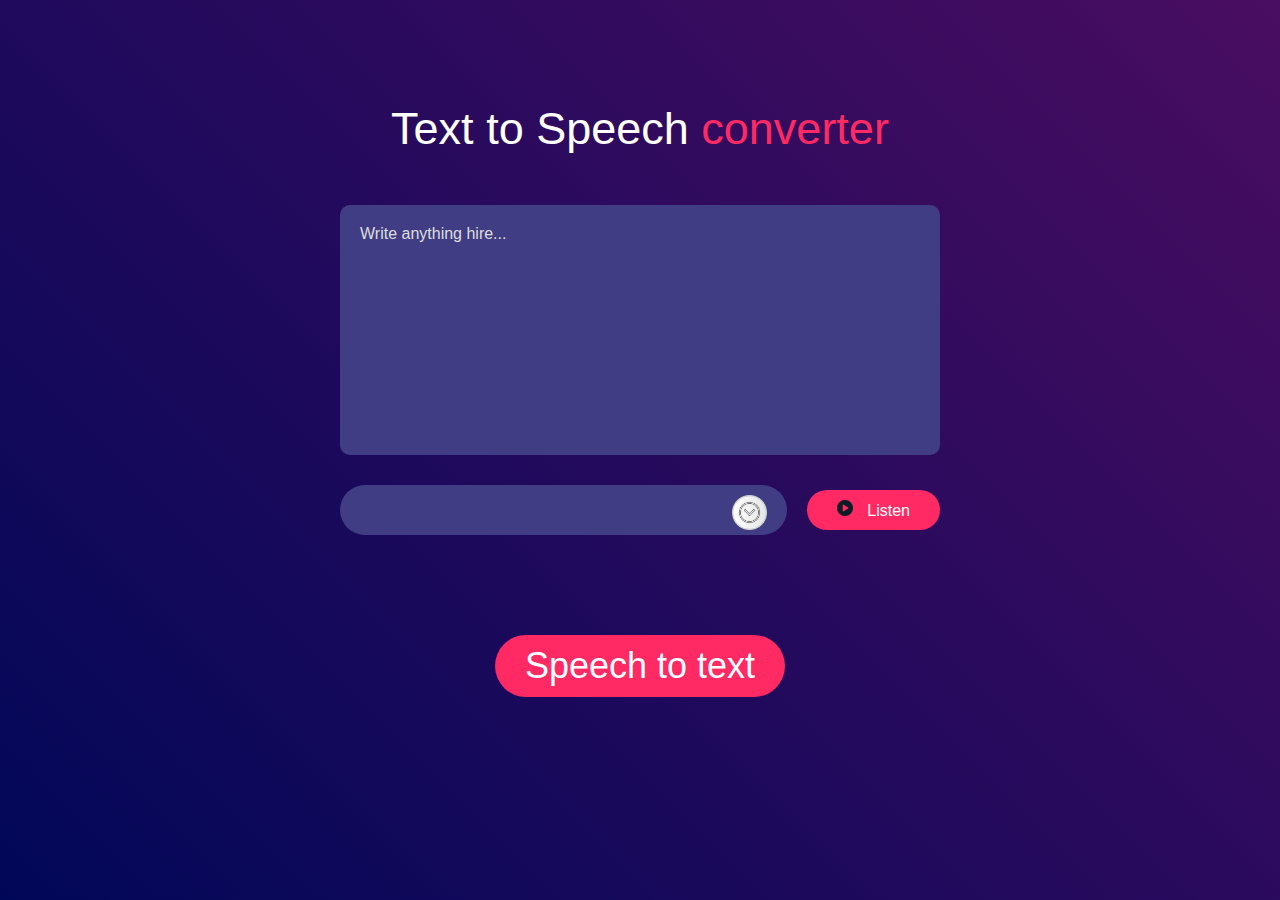
<file: index.html>
<!DOCTYPE html>
<html lang="en">
<head>
          <meta charset="UTF-8">
          <meta name="viewport" content="width=device-width, initial-scale=1.0">
          <title>Text to speech or speech to text</title>
          <link rel="stylesheet" href="style.css">
</head>
<body>
          
      <div class="hero">
        
          <h1>Text to Speech <span>converter</span></h1>
          <textarea placeholder="Write anything hire..."></textarea>
          <div class="row">
                    <select class="we"></select> 
                    <button><img src="image/play.png"> Listen</button>
          </div>
          <h1 class="h1"><a href="text.html">Speech to text</a></h1>
         
      </div> 
      
      <script src="script.js"></script>   
</body>
</html>
</file>
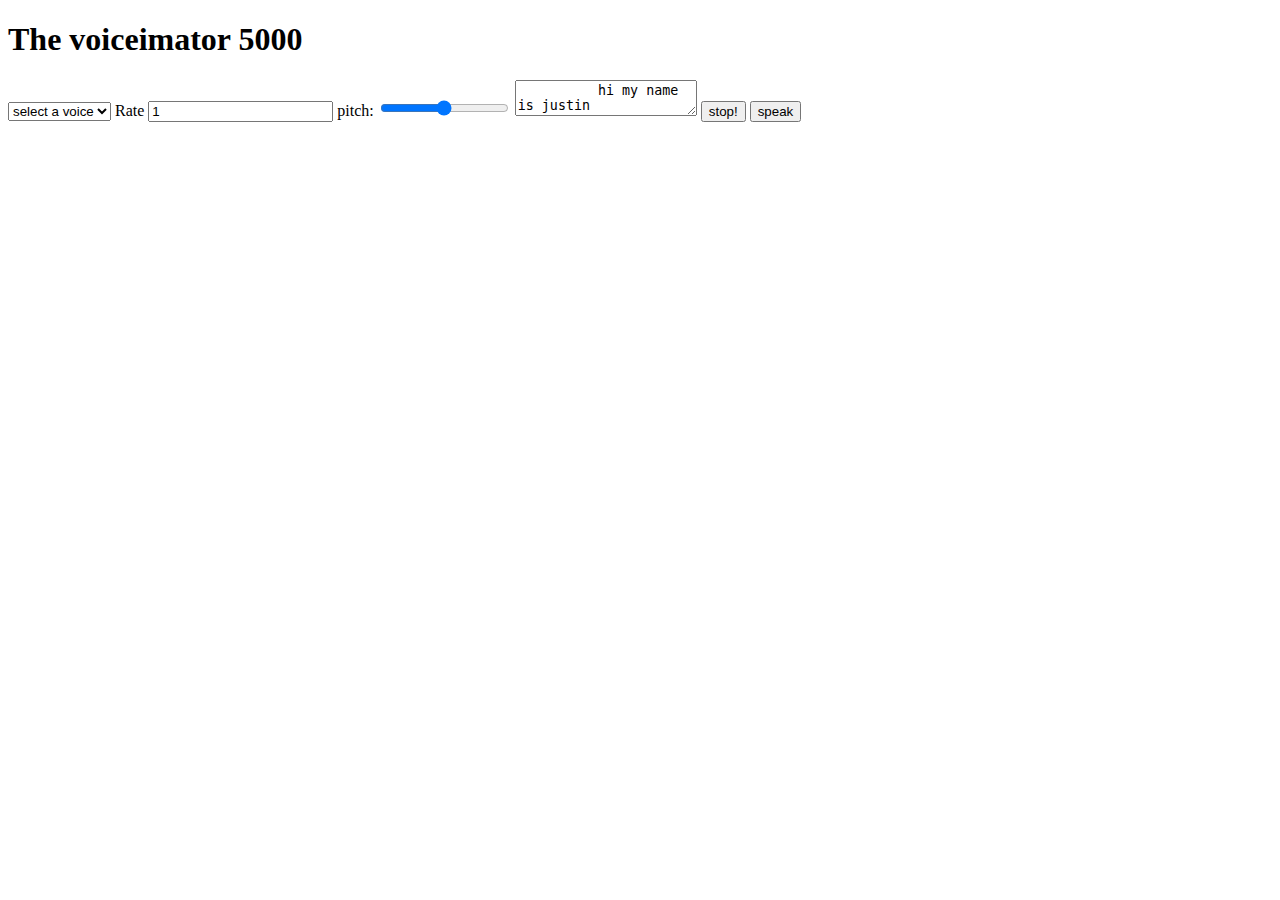
<file: f.html>
<!DOCTYPE html>
<html lang="en">
<head>
          <meta charset="UTF-8">
          <meta name="viewport" content="width=device-width, initial-scale=1.0">
          <title>Document</title>
</head>
<body>
       <div class="voiceimator">
<h1> The voiceimator 5000</h1>
<select name="voice" id="voices">
          <option value="">select a voice</option>
</select>

<label for="rate">Rate</label>

<input type="pitch" type="range" min="3" value="1" step="0.1">

<label for="pitch">pitch:</label>
<input name="pitch" type="range" min="0" max="2" step="o.1">
<textarea name="text">
          hi my name is justin
</textarea>
<button id="stop">stop!</button>
<button id="speak">speak</button>
       </div> 
       <script>
          const msg = new SpeechSynthesisUtterance();
          let voices = [];
          const voicesDropdown = document.querySelector('[name="voice"]');
          const options = document.querySelectorAll('[type="range"],[name="text"]');
          const speakButtton = document.querySelector('#speak');
          const stopButton = document.querySelector('#stop');
          msg.text = document.querySelector('[name="text"]').value;

          function populateVoices(){
                    voices = this.getVoices();
                    voicesDropdown.innerHTML = voices
                    .map(voice => `<option value="{$voice.name}">${voice.name}(${voice.lang})</option>`)
                    .join('');
          }
          function setVoice(){
                    msg.voice = voices.find(voice => voice.name === this.value);
          }

          SpeechSynthesis.addEventlistener('voiceschanged',populateVoices);
          voicesDropdown.addEventListener('change',setVoice);
       </script>  
</body>
</html>
</file>
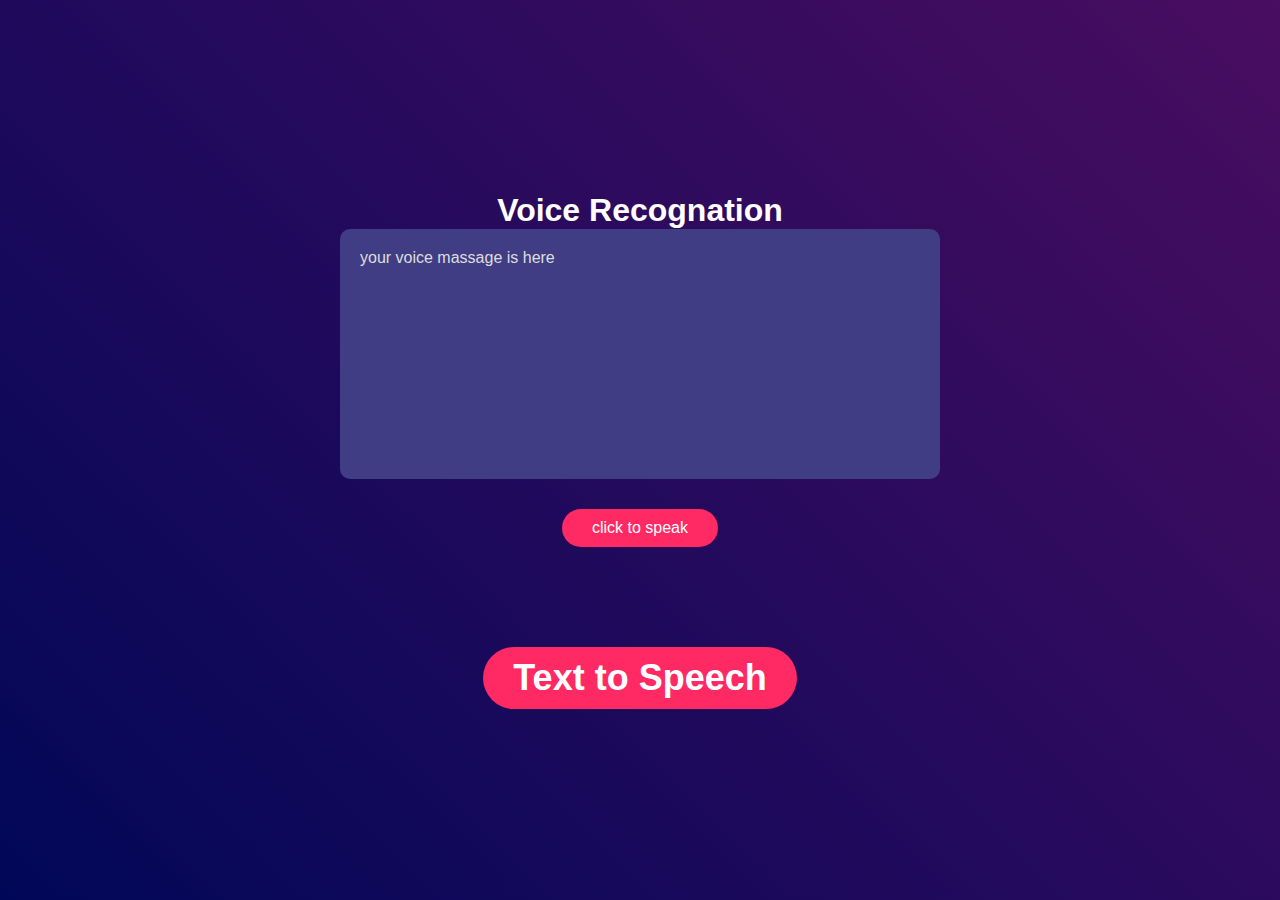
<file: text.html>
<!DOCTYPE html>
<html lang="en">
<head>
          <meta charset="UTF-8">
          <meta name="viewport" content="width=device-width, initial-scale=1.0">
          <title>Document</title>
</head>
<style>

*{
          margin: 0;
          padding: 0;
          font-family: 'poppins',sans-serif;
          box-sizing: border-box;
}
div{
          width: 100%;
          min-height: 100vh;
          background: linear-gradient(45deg,#010758,#490d61);
          display: flex;
          align-items: center;
          justify-content: center;
          flex-direction: column;
          color: #fff;
}         
.hero h1{
        font-size: 45px;
        font-weight: 500;
        margin-top: -50px;
        margin-bottom: 50px;
}
textarea {
          width: 600px;
          height: 250px;
          background: #403d84;
          color: #fff;
          font-size: 15px;
          border: 0;
          outline: 0;
          padding: 20px;
          border-radius: 10px;
          resize: none;
          margin-bottom: 30px;

}
textarea::placeholder{
          font-size: 16px;
          color: #ddd;
}
button{
          background: #ff2963;
          color: #fff;
          font-size: 16px;
          padding: 10px 30px;
          border-radius: 35px;
          border: 0;
          outline: 0;
          cursor: pointer;
          
}
.h1{

background: #ff2963;
color: #fff;
font-size: 36px;
padding: 10px 30px;
border-radius: 35px;
border: 0;
outline: 0;
cursor: pointer;
margin-top: 100px;
}
.h1 a{
color: #fff;
text-decoration: none;   
}
</style>
<body>
       <div>
          <h1>Voice Recognation</h1>
          <textarea cols="30" rows="10" placeholder="your voice massage is here" id="text"></textarea>
          <button onclick="voice()">click to speak</button>
          <h1 class="h1"><a href="index.html">Text to Speech</a></h1>
       </div>   
       <script>
         function voice(){
          var recognition = new webkitSpeechRecognition();
          recognition.lang = "en-GB";
          recognition.onresult = function(event){
                    console.log(event);
                    document.getElementById("text").value = 
                    event.results[0][0].transcript; 
          }
          recognition.start();
         }
       </script>
</body>
</html>
</file>
<file: style.css>
*{
          margin: 0;
          padding: 0;
          font-family: 'poppins',sans-serif;
          box-sizing: border-box;
}
.hero{
          width: 100%;
          min-height: 100vh;
          background: linear-gradient(45deg,#010758,#490d61);
          display: flex;
          align-items: center;
          justify-content: center;
          flex-direction: column;
          color: #fff;
}
.hero h1{
        font-size: 45px;
        font-weight: 500;
        margin-top: -50px;
        margin-bottom: 50px;
}
.hero h1 span{
          color: #ff2963;
}
textarea {
          width: 600px;
          height: 250px;
          background: #403d84;
          color: #fff;
          font-size: 15px;
          border: 0;
          outline: 0;
          padding: 20px;
          border-radius: 10px;
          resize: none;
          margin-bottom: 30px;

}
textarea::placeholder{
          font-size: 16px;
          color: #ddd;
}
.row{
          width: 600px;
          display: flex;
          align-items: center;
          gap: 20px;
}
button{
          background: #ff2963;
          color: #fff;
          font-size: 16px;
          padding: 10px 30px;
          border-radius: 35px;
          border: 0;
          outline: 0;
          cursor: pointer;
}
button img{
          width: 16px;
          margin-right: 10px;

}
.we{
          flex: 1;
          color: #fff;
          background: #403d84;
          height: 50px;
          padding: 0 20px;
          outline: 0;
          border: 0;
          border-radius: 35px;
          appearance: none;
          background-image: url(image/dropdown.png);
          background-repeat: no-repeat;
          background-size: 35px;
          background-position-x: calc(100% - 20px);
          background-position-y: 10px;
}
.wa{
          flex: 1;
          color: #fff;
          background: #403d84;
          height: 50px;
          padding: 0 20px;
          outline: 0;
          border: 0;
          border-radius: 35px;
          appearance: none;
          background-image: url(image/dropdown.png);
          background-repeat: no-repeat;
          background-size: 35px;
          background-position-x: calc(100% - 20px);
          background-position-y: 10px;
          width: 200px;
          margin-top: 5px;

}
.hero .h1{

          background: #ff2963;
          color: #fff;
          font-size: 36px;
          padding: 10px 30px;
          border-radius: 35px;
          border: 0;
          outline: 0;
          cursor: pointer;
          margin-top: 100px;
}
.hero .h1 a{
          color: #fff;
          text-decoration: none;   
}
</file>
